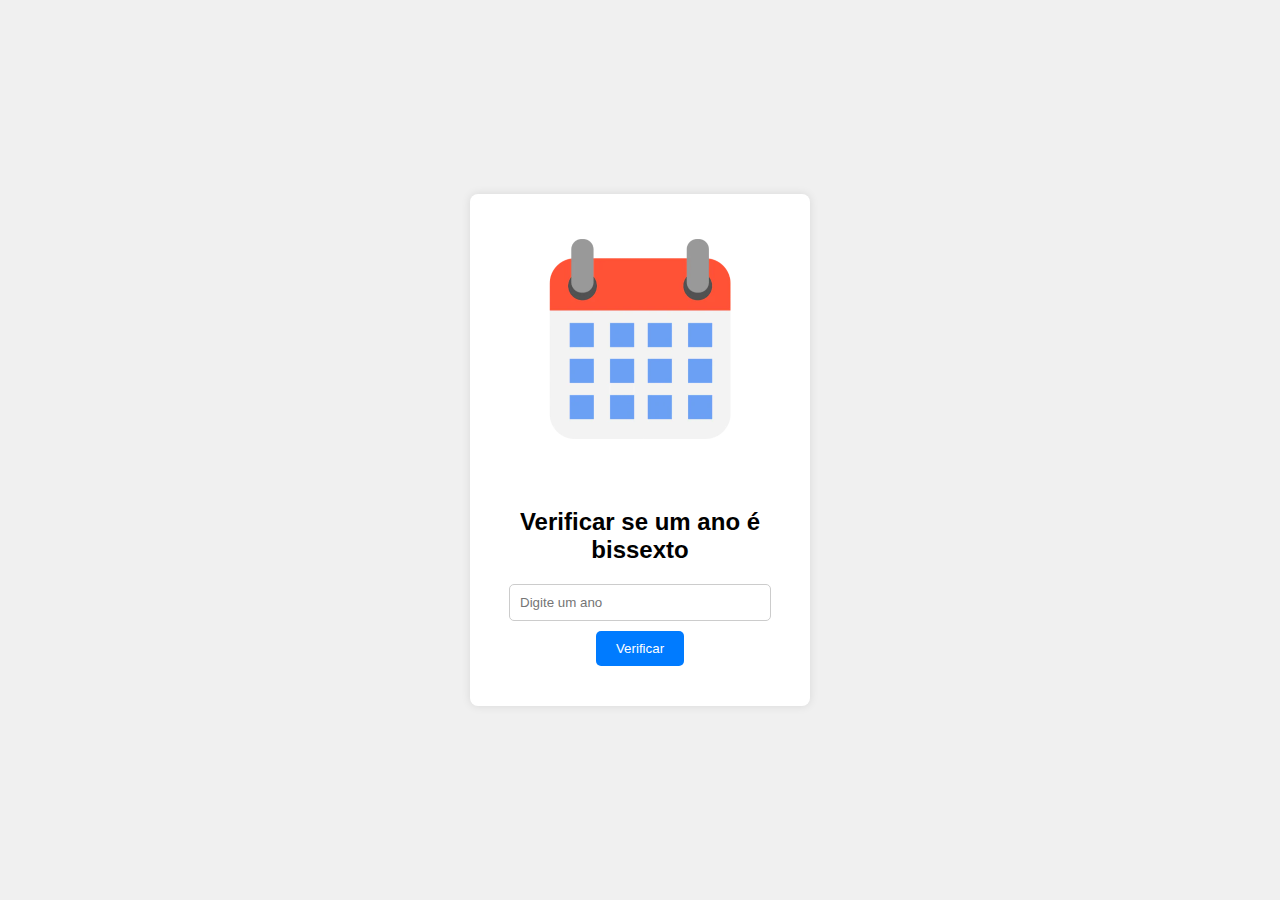
<file: anoBi/index.html>
<!DOCTYPE html>
<html lang="pt-BR">
<head>
    <meta charset="UTF-8">
    <meta name="viewport" content="width=device-width, initial-scale=1.0">
    <title>Verificar Ano Bissexto</title>
    <link rel="stylesheet" href="style.css">
</head>
<body>
    <div class="container">
        <img src="calendario.webp" alt="Imagem ilustrativa" class="imagem-ilustrativa">
        <h2>Verificar se um ano é bissexto</h2>
        <input type="number" id="ano" placeholder="Digite um ano">
        <button id="verificar">Verificar</button>
        <div id="resultado" class="resultado"></div>
    </div>
    <script src="script.js"></script>
</body>
</html>
</file>
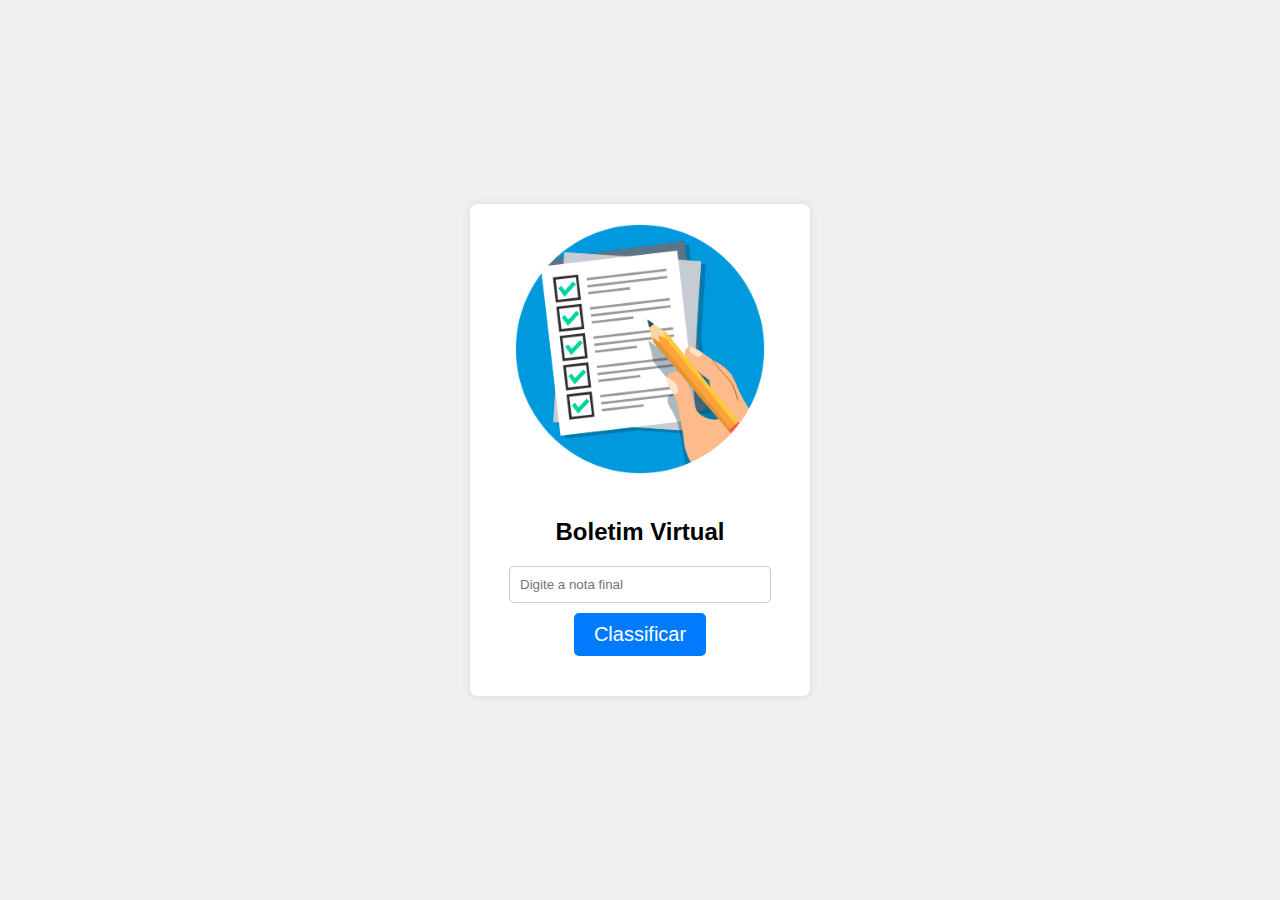
<file: boletimConceito/index.html>
<!DOCTYPE html>
<html lang="pt-BR">
<head>
    <meta charset="UTF-8">
    <meta name="viewport" content="width=device-width, initial-scale=1.0">
    <title>Classificação de Nota</title>
    <link rel="stylesheet" href="style.css">
</head>
<body>
    <div class="container">
        <img src="icone-prova.png" alt="Imagem ilustrativa" class="imagem-ilustrativa">
        <h2>Boletim Virtual</h2>
        <input type="number" id="nota" placeholder="Digite a nota final" min="0" max="10" step="0.1">
        <button id="classificar">Classificar</button>
        <div id="resultado" class="resultado"></div>
    </div>
    <script src="script.js"></script>
</body>
</html>
</file>
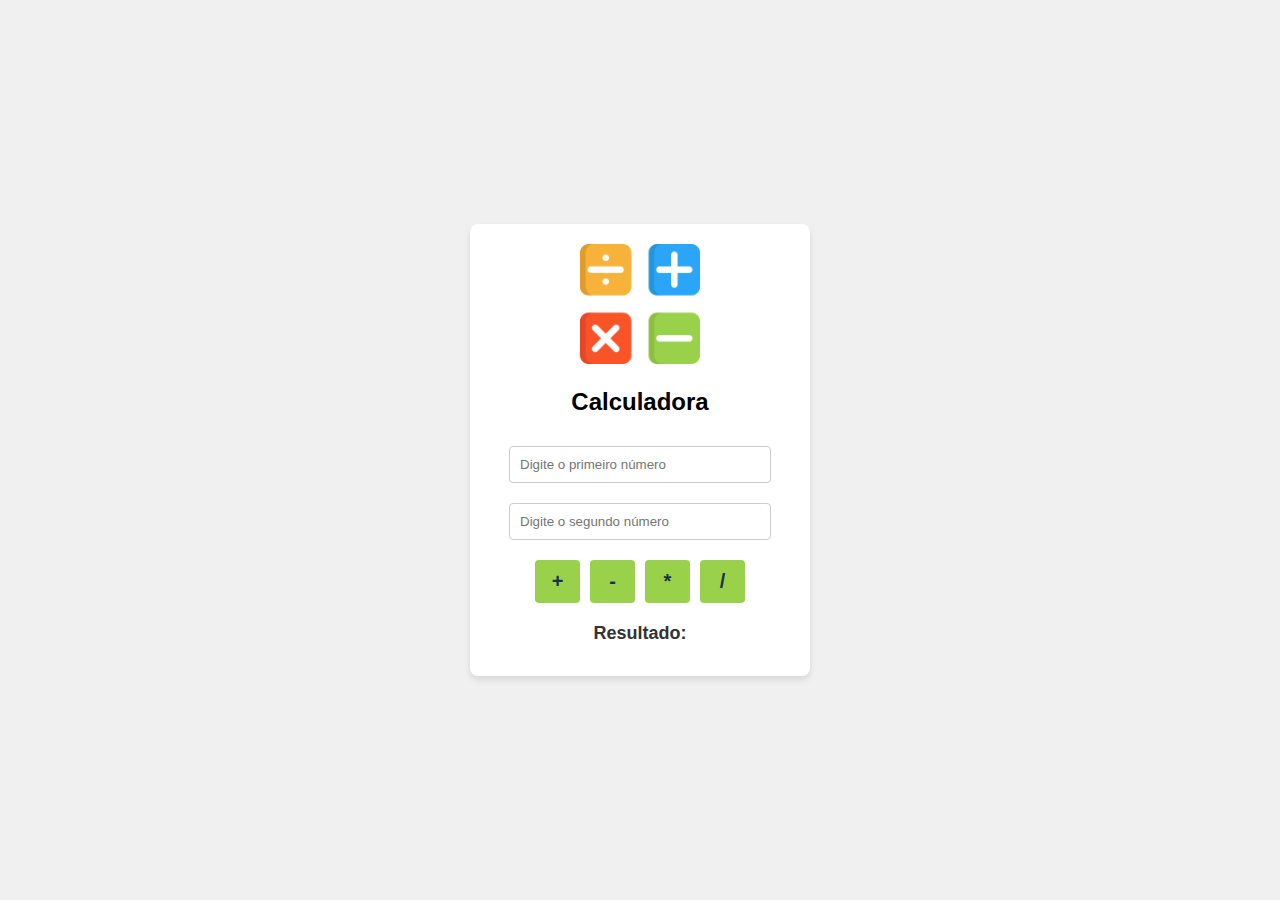
<file: calculadora/index.html>
<!DOCTYPE html>
<html lang="pt-br">
<head>
    <meta charset="UTF-8">
    <meta name="viewport" content="width=device-width, initial-scale=1.0">
    <title>Calculadora</title>
    <link rel="stylesheet" href="styles.css">
</head>
<body>

 
    <div class="calculator">
        <img src="workbooks.png" alt="Imagem ilustrativa" class="img-main">
        <h2>Calculadora</h2>
       
        <input type="number" id="number1" placeholder="Digite o primeiro número">
    
        <input type="number" id="number2" placeholder="Digite o segundo número">

        <div class="buttons">
            <button id="addButton">+</button>
            <button id="subtractButton">-</button>
            <button id="multiplyButton">*</button>
            <button id="divideButton">/</button>
        </div>
        <h1 id="resultDisplay">Resultado: </h1>
    </div>
    <script src="script.js"></script>
</body>
</html>
</file>
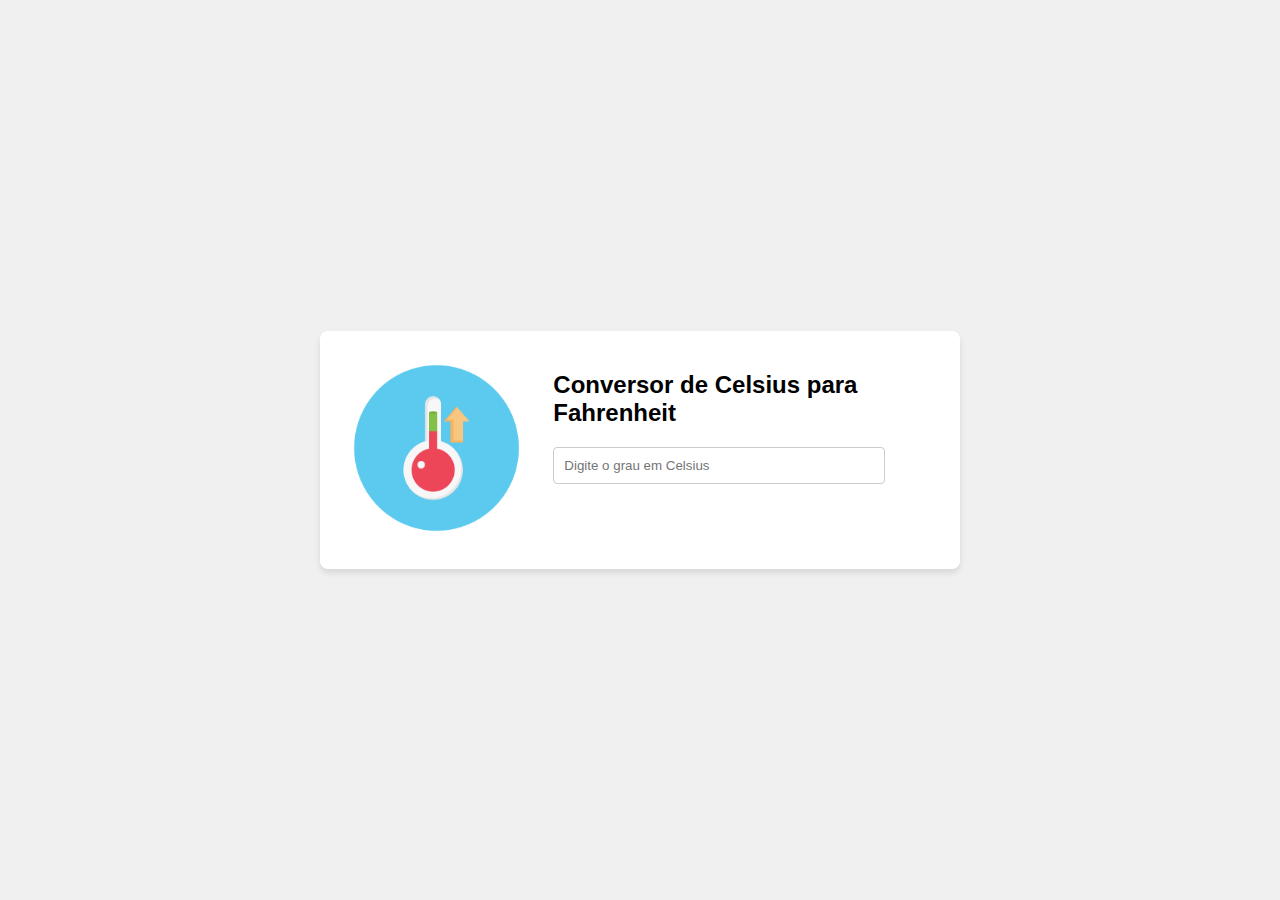
<file: Conversor/index.html>
<!DOCTYPE html>
<html lang="pt-br">
<head>
    <meta charset="UTF-8">
    <meta name="viewport" content="width=device-width, initial-scale=1.0">
    <title>Conversor de temperatura</title>

<link rel="stylesheet" href="styles.css">
</head>
<body>
    <div class="card">

        <div class="image-space">
            <img src="6388938.png" alt="Imagem de exemplo" id="displayImage">
        </div>

        <div class="content-space">
            <h2>Conversor de Celsius para Fahrenheit</h2>
            <input type="number" id="celsiusInput" placeholder="Digite o grau em Celsius">
        
            <h1 id="resultDisplay"></h1>
        </div>
    </div>

    <script src="script.js"></script>
</body>
</html>
</file>
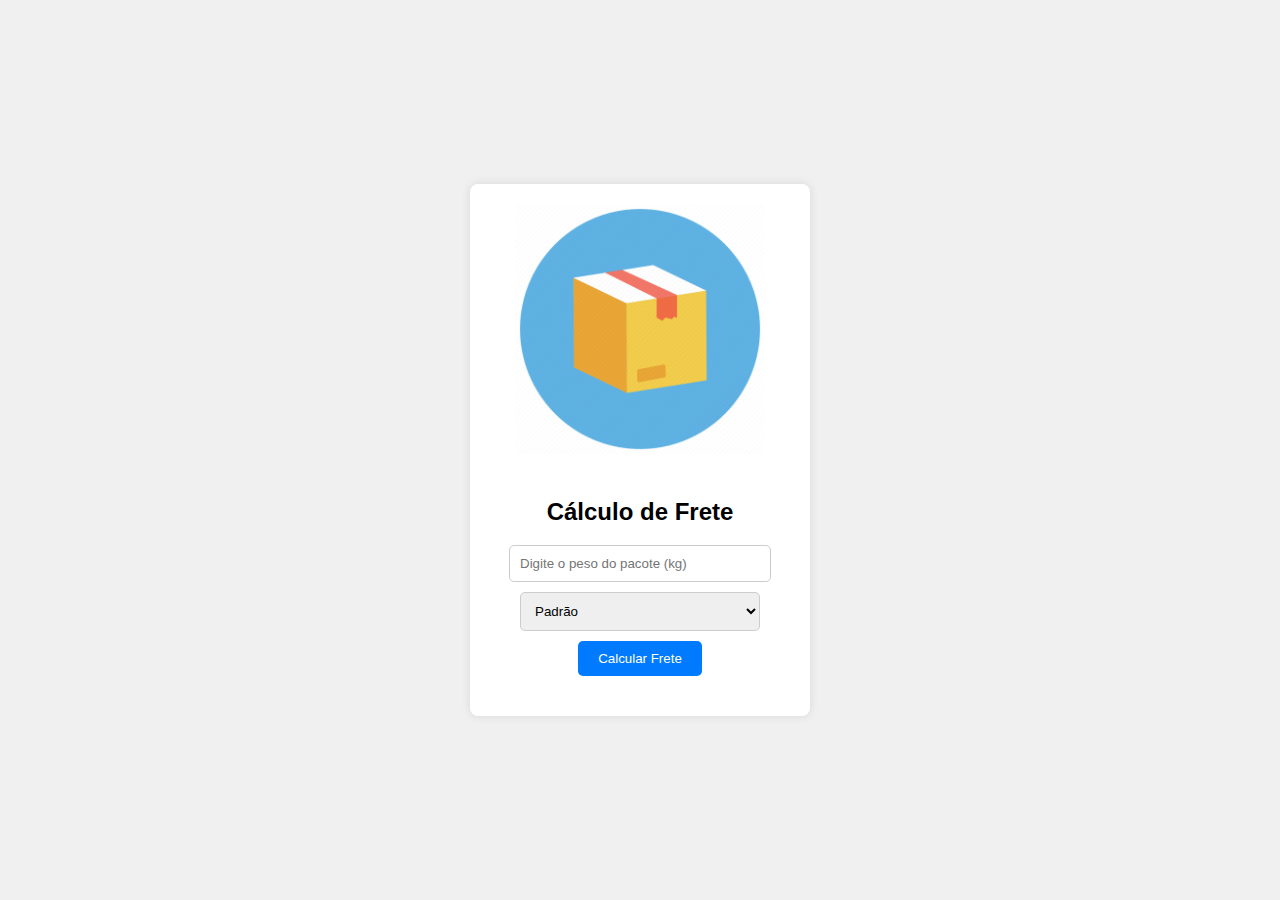
<file: correios/index.html>
<!DOCTYPE html>
<html lang="pt-BR">
<head>
    <meta charset="UTF-8">
    <meta name="viewport" content="width=device-width, initial-scale=1.0">
    <title>Cálculo de Frete</title>
    <link rel="stylesheet" href="styles.css">
</head>
<body>
    <div class="container">
        <img src="pacoteCorreios.webp" alt="Imagem ilustrativa" class="imagem-ilustrativa">
        <h2>Cálculo de Frete</h2>
        <input type="number" id="peso" placeholder="Digite o peso do pacote (kg)" min="0" step="0.01">
        <select id="modalidade">
            <option value="padrao">Padrão</option>
            <option value="expresso">Expresso</option>
            <option value="internacional">Internacional</option>
        </select>
        <button id="calcular">Calcular Frete</button>
        <div id="resultado" class="resultado"></div>
    </div>
    <script src="script.js"></script>
</body>
</html>
</file>
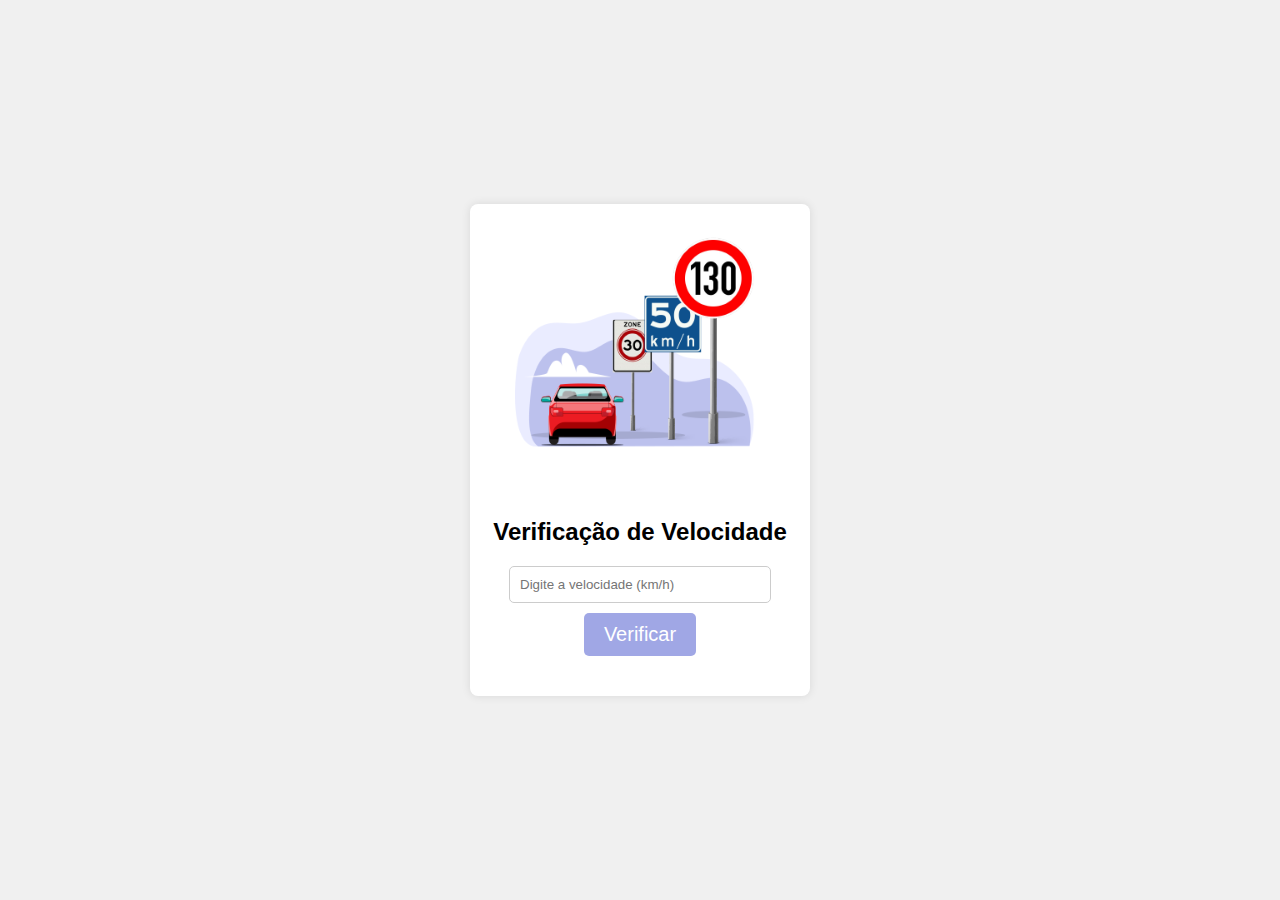
<file: multaLeveOuGrave/index.html>
<!DOCTYPE html>
<html lang="pt-BR">
<head>
    <meta charset="UTF-8">
    <meta name="viewport" content="width=device-width, initial-scale=1.0">
    <title>Verificar Velocidade</title>
    <link rel="stylesheet" href="styles.css">
</head>
<body>
    <div class="container">
        <img src="snelheid maxtheoy.png" alt="Imagem ilustrativa" class="imagem-ilustrativa">
        <h2>Verificação de Velocidade</h2>
        <input type="number" id="velocidade" placeholder="Digite a velocidade (km/h)" min="0">
        <button id="verificar">Verificar</button>
        <div id="resultado" class="resultado"></div>
    </div>
    <script src="script.js"></script>
</body>
</html>
</file>
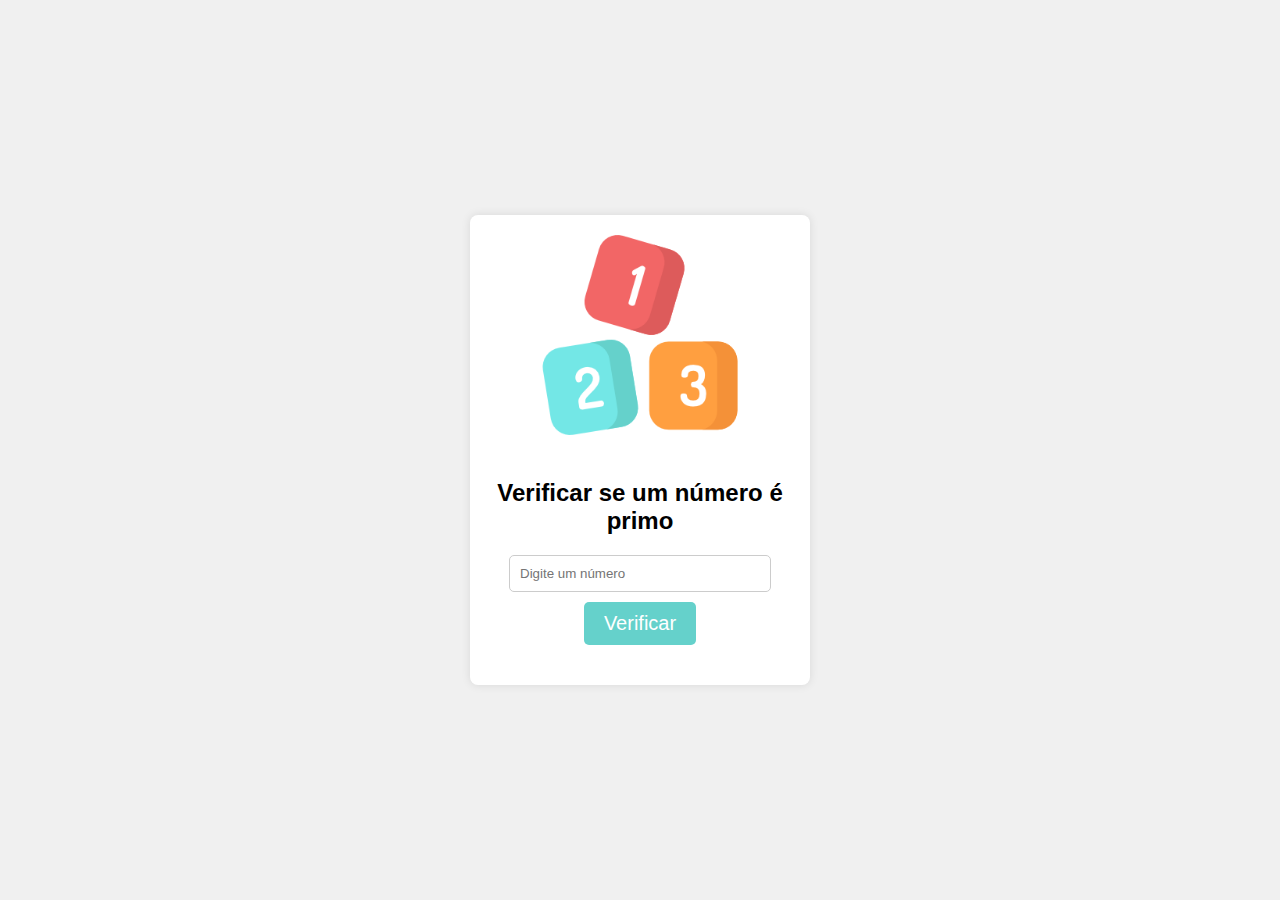
<file: numeroPrimo/index.html>
<!DOCTYPE html>
<html lang="pt-BR">
<head>
    <meta charset="UTF-8">
    <meta name="viewport" content="width=device-width, initial-scale=1.0">
    <title>Verificar Número Primo</title>
    <link rel="stylesheet" href="styles.css">
</head>
<body>
    <div class="container">
        <img src="numeros.png" alt="Imagem ilustrativa" class="imagem-ilustrativa">
        <h2>Verificar se um número é primo</h2>
        <input type="number" id="numero" placeholder="Digite um número" min="0" max="100">
        <button id="verificar">Verificar</button>
        <div id="resultado" class="resultado"></div>
    </div>
    <script src="script.js"></script>
</body>
</html>
</file>
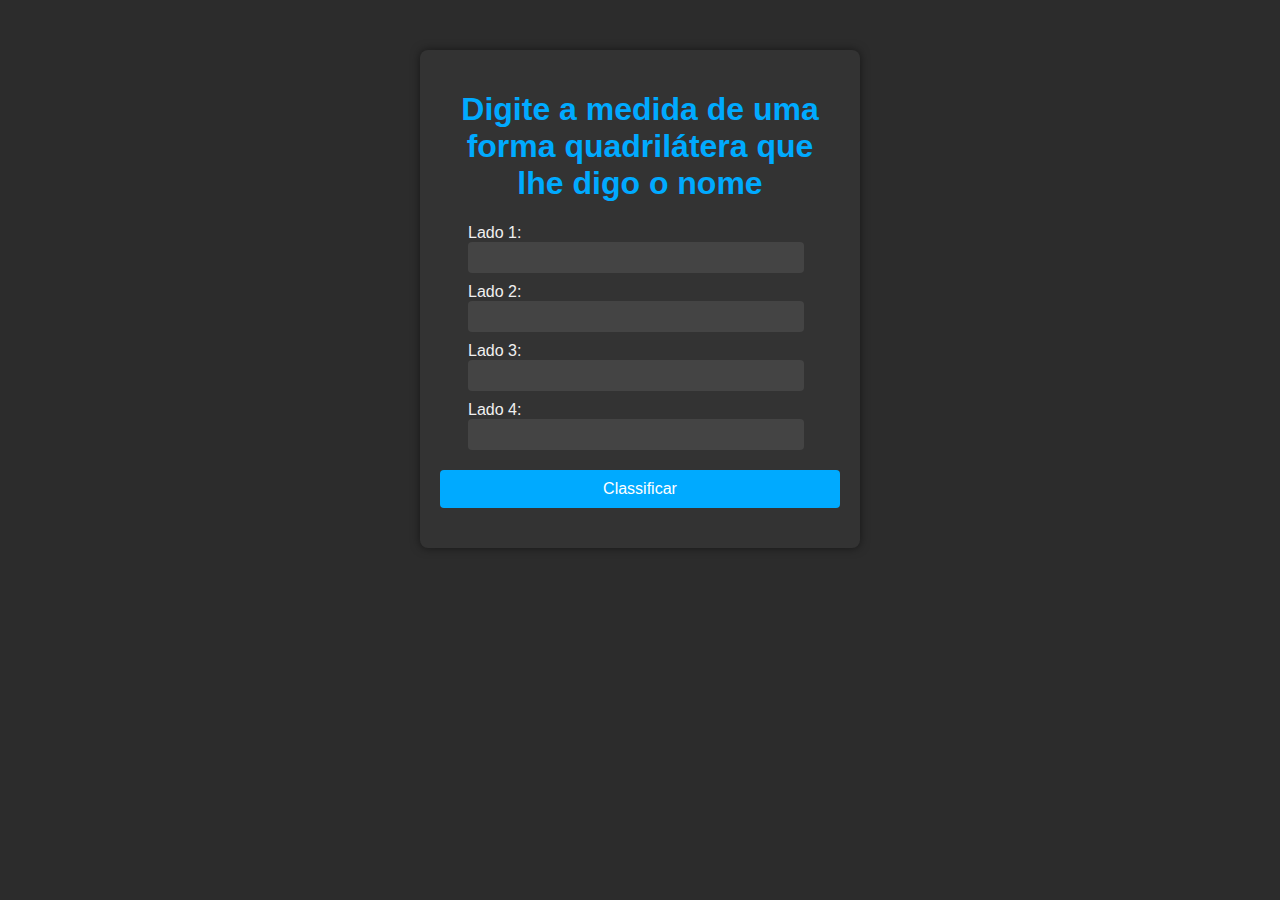
<file: quadrilateros/index.html>
<!DOCTYPE html>
<html lang="pt-BR">
<head>
    <meta charset="UTF-8">
    <meta name="viewport" content="width=device-width, initial-scale=1.0">
    <title>Classificador de Quadriláteros</title>
    <link rel="stylesheet" href="styles.css">
</head>
<body>
    <div class="container">
        <h1>Digite a medida de uma forma quadrilátera que lhe digo o nome</h1>
        <form id="quadrilateral-form">
            <label for="lado1">Lado 1:</label>
            <input type="number" id="lado1" required>
            <label for="lado2">Lado 2:</label>
            <input type="number" id="lado2" required>
            <label for="lado3">Lado 3:</label>
            <input type="number" id="lado3" required>
            <label for="lado4">Lado 4:</label>
            <input type="number" id="lado4" required>
            <button type="submit">Classificar</button>
        </form>
        <p id="resultado"></p>
    </div>
    <script src="script.js"></script>
</body>
</html>
</file>
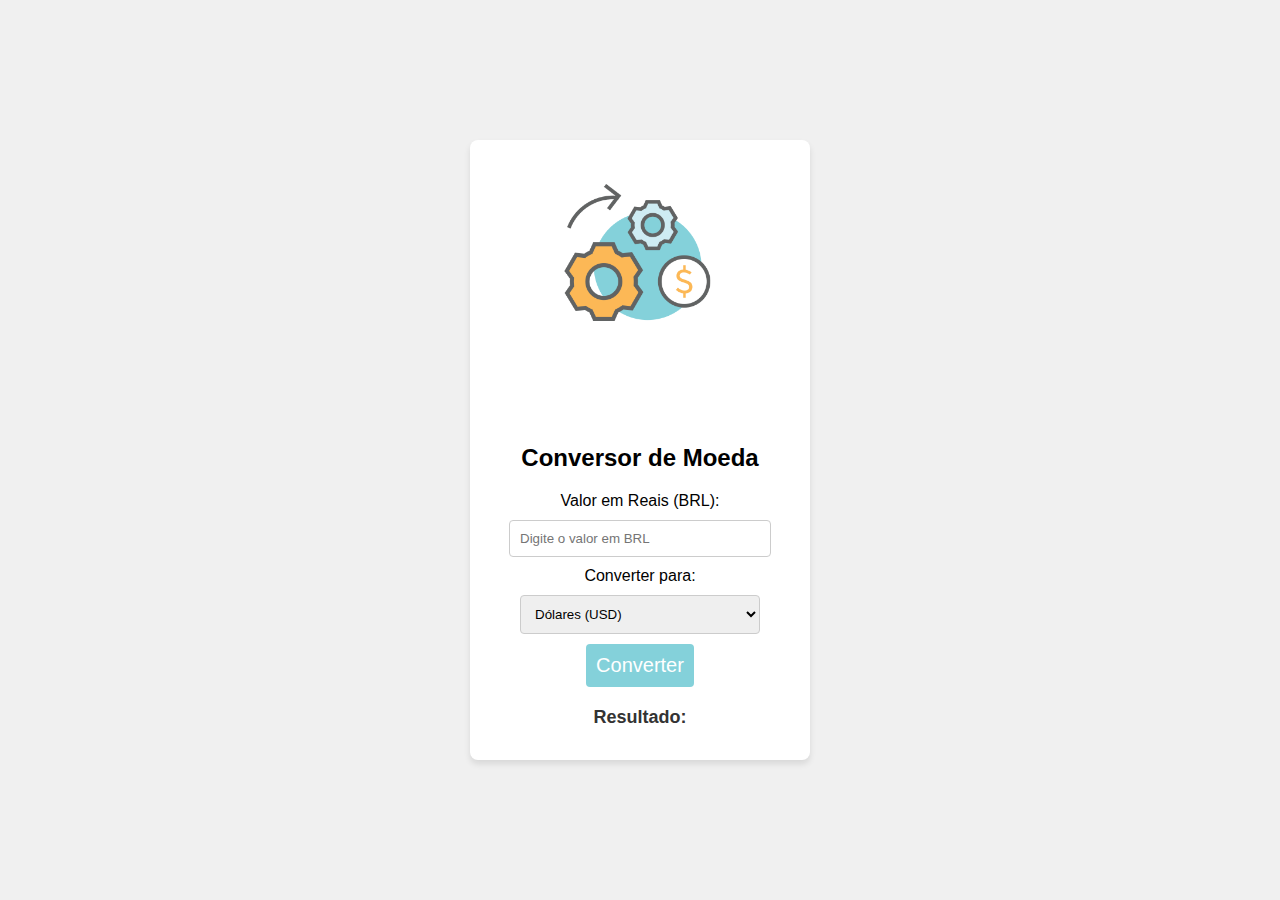
<file: realEuroDolar/index.html>
<!DOCTYPE html>
<html lang="pt-br">
<head>
    <meta charset="UTF-8">
    <meta name="viewport" content="width=device-width, initial-scale=1.0">
    <title>Conversor de Moeda</title>
    <link rel="stylesheet" href="styles.css">
</head>
<body>
    <div class="container">
        <img src="converterMoedas.png" alt="Imagem ilustrativa" class="img-main">
        <h2>Conversor de Moeda</h2>
        <label for="valorBRL">Valor em Reais (BRL):</label>
        <input type="number" id="valorBRL" placeholder="Digite o valor em BRL" step="0.01">
        <br>
        <label for="moeda">Converter para:</label>
        <select id="moeda">
            <option value="USD">Dólares (USD)</option>
            <option value="EUR">Euros (EUR)</option>
        </select>
        <br>
        <button id="botaoConverter">Converter</button>
        <h1 id="resultado">Resultado: </h1>
    </div>


    <script src="script.js"></script>
</body>
</html>
</file>
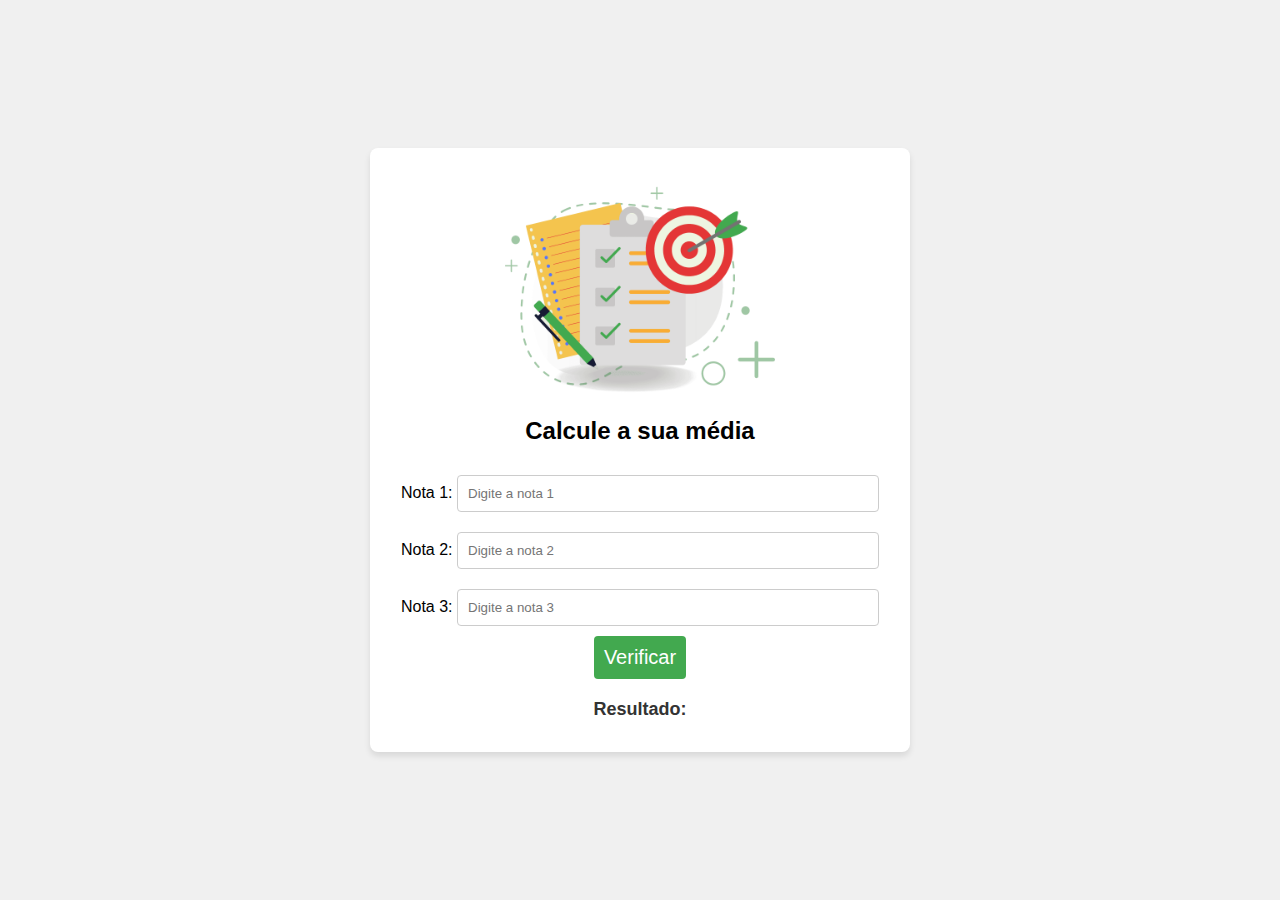
<file: verificaNota/index.html>
<!DOCTYPE html>
<html lang="pt-br">
<head>
    <meta charset="UTF-8">
    <meta name="viewport" content="width=device-width, initial-scale=1.0">
    <title>Média</title>
    <link rel="stylesheet" href="styles.css">
</head>
<body>


        <div class="calculadora">
            <img src="Estrategias_de_prova_para_o_enem_1.png" alt="Imagem Ilustrativa" class="img-main">
            <h2>Calcule a sua média</h2>
            <label for="nota1">Nota 1:</label>
            <input type="number" id="nota1" min="0" max="10" step="0.1" placeholder="Digite a nota 1">
            <br>
            <label for="nota2">Nota 2:</label>
            <input type="number" id="nota2" min="0" max="10" step="0.1" placeholder="Digite a nota 2">
            <br>
            <label for="nota3">Nota 3:</label>
            <input type="number" id="nota3" min="0" max="10" step="0.1" placeholder="Digite a nota 3">
            <br>
            <button id="verificarButton">Verificar</button>
            <h1 id="resultadoDisplay">Resultado: </h1>
        </div>
    </div>

    <script src="script.js"></script>
</body>
</html>
</file>
<file: anoBi/style.css>
body {
    font-family: Arial, sans-serif;
    display: flex;
    justify-content: center;
    align-items: center;
    height: 100vh;
    margin: 0;
    background-color: #f0f0f0;
}

.container {
    background-color: #fff;
    padding: 20px;
    border-radius: 8px;
    box-shadow: 0 0 10px rgba(0, 0, 0, 0.1);
    text-align: center;
    width: 300px;
}

.imagem-ilustrativa {
    width: 100%;
    max-width: 250px;
    height: auto;
    margin-bottom: 20px;
}

input[type="number"] {
    padding: 10px;
    width: 80%;
    margin-bottom: 10px;
    border-radius: 5px;
    border: 1px solid #ccc;
}

button {
    padding: 10px 20px;
    border: none;
    background-color: #007bff;
    color: #fff;
    border-radius: 5px;
    cursor: pointer;
}

button:hover {
    background-color: #0056b3;
}

.resultado {
    margin-top: 20px;
    font-size: 18px;
}
</file>
<file: boletimConceito/style.css>
body {
    font-family: Arial, sans-serif;
    display: flex;
    justify-content: center;
    align-items: center;
    height: 100vh;
    margin: 0;
    background-color: #f0f0f0;
}

.container {
    background-color: #fff;
    padding: 20px;
    border-radius: 8px;
    box-shadow: 0 0 10px rgba(0, 0, 0, 0.1);
    text-align: center;
    width: 300px;
}

.imagem-ilustrativa {
    width: 100%;
    max-width: 250px;
    height: auto;
    margin-bottom: 20px;
}

input[type="number"] {
    padding: 10px;
    width: 80%;
    margin-bottom: 10px;
    border-radius: 5px;
    border: 1px solid #ccc;
}

button {
    padding: 10px 20px;
    border: none;
    background-color: #007bff;
    color: #fff;
    border-radius: 5px;
    font-size: 20px;
    cursor: pointer;
}

button:hover {
    background-color: #0056b3;
}

.resultado {
    margin-top: 20px;
    font-size: 18px;
}
</file>
<file: calculadora/styles.css>
body {
    display: flex;
    flex-direction: column;
    justify-content: center;
    align-items: center;
    height: 100vh;
    margin: 0;
    background-color: #f0f0f0;
    font-family: Arial, sans-serif;
}

.image-container {
    margin-bottom: 20px; 
}

.img-main {
    width: 120px;
}

.calculator {
    background-color: #fff;
    padding: 20px;
    border-radius: 8px;
    box-shadow: 0 4px 6px rgba(0, 0, 0, 0.1);
    text-align: center;
    width: 300px;
}

h2 {
    margin-bottom: 20px;
}

input {
    width: 80%;
    padding: 10px;
    margin: 10px 0;
    border: 1px solid #ccc;
    border-radius: 4px;
}

.buttons {
    display: flex;
    gap: 10px;
    justify-content: center;
}

button {
    width: 45px;
    padding: 10px;
    margin-top: 10px;
    border: none;
    border-radius: 4px;
    background-color: #9AD14B;
    color: #18324d;
    font-size: 20px;
    font-weight: bold;
    cursor: pointer;
}

button:hover {
    background-color: #F7B239;
}

h1 {
    margin-top: 20px;
    font-size: 18px;
    color: #333;
}
</file>
<file: Conversor/styles.css>
body {
    display: flex;
    justify-content: center;
    align-items: center;
    height: 100vh;
    margin: 0;
    background-color: #f0f0f0;
    font-family: Arial, sans-serif;
}

.card {
    display: flex; /* Flex container para alinhar imagem e conteúdo lado a lado */
    background-color: #fff;
    padding: 20px;
    border-radius: 8px;
    box-shadow: 0 4px 6px rgba(0, 0, 0, 0.1);
    text-align: center;
    width: 600px; /* Largura total do card */
    justify-content: space-between; /* Espaço entre imagem e conteúdo */
}

.image-space {
    flex: 1; /* Ocupa 1 parte do espaço total */
    padding-right: 20px;
}

.image-space img {
    width: 100%;
    height: auto;
    border-radius: 8px;
}

.content-space {
    flex: 2; /* Ocupa 2 partes do espaço total */
    text-align: left;
}

h2 {
    margin-bottom: 20px;
}

input {
    width: 80%;
    padding: 10px;
    margin-bottom: 10px;
    border: 1px solid #ccc;
    border-radius: 4px;
}

h1 {
    margin-top: 10px;
    font-size: 18px;
    color: #333;
}
</file>
<file: correios/styles.css>
body {
    font-family: Arial, sans-serif;
    display: flex;
    justify-content: center;
    align-items: center;
    height: 100vh;
    margin: 0;
    background-color: #f0f0f0;
}

.container {
    background-color: #fff;
    padding: 20px;
    border-radius: 8px;
    box-shadow: 0 0 10px rgba(0, 0, 0, 0.1);
    text-align: center;
    width: 300px;
}

.imagem-ilustrativa {
    width: 300px;
    max-width: 250px;
    height: auto;
    margin-bottom: 20px;
}

input[type="number"], select {
    padding: 10px;
    width: 80%;
    margin-bottom: 10px;
    border-radius: 5px;
    border: 1px solid #ccc;
}

button {
    padding: 10px 20px;
    border: none;
    background-color: #007bff;
    color: #fff;
    border-radius: 5px;
    cursor: pointer;
}

button:hover {
    background-color: #0056b3;
}

.resultado {
    margin-top: 20px;
    font-size: 18px;
}
</file>
<file: multaLeveOuGrave/styles.css>
body {
    font-family: Arial, sans-serif;
    display: flex;
    justify-content: center;
    align-items: center;
    height: 100vh;
    margin: 0;
    background-color: #f0f0f0;
}

.container {
    background-color: #fff;
    padding: 20px;
    border-radius: 8px;
    box-shadow: 0 0 10px rgba(0, 0, 0, 0.1);
    text-align: center;
    width: 300px;
}

.imagem-ilustrativa {
    width: 300px;
    max-width: 250px;
    height: auto;
    margin-bottom: 20px;
}

input[type="number"] {
    padding: 10px;
    width: 80%;
    margin-bottom: 10px;
    border-radius: 5px;
    border: 1px solid #ccc;
}

button {
    padding: 10px 20px;
    border: none;
    background-color: #a0a7e5;
    color: #fff;
    border-radius: 5px;
    cursor: pointer;
    font-size: 20px;
}

button:hover {
    background-color: #0056b3;
}

.resultado {
    margin-top: 20px;
    font-size: 18px;
}
</file>
<file: numeroPrimo/styles.css>
body {
    font-family: Arial, sans-serif;
    display: flex;
    justify-content: center;
    align-items: center;
    height: 100vh;
    margin: 0;
    background-color: #f0f0f0;
}

.container {
    background-color: #fff;
    padding: 20px;
    border-radius: 8px;
    box-shadow: 0 0 10px rgba(0, 0, 0, 0.1);
    text-align: center;
    width: 300px;
}

.imagem-ilustrativa {
    width: 200px;
    max-width: 250px;
    height: auto;
    margin-bottom: 20px;
}

input[type="number"] {
    padding: 10px;
    width: 80%;
    margin-bottom: 10px;
    border-radius: 5px;
    border: 1px solid #ccc;
}

button {
    padding: 10px 20px;
    border: none;
    background-color: #65D1CB;
    color: #fff;
    border-radius: 5px;
    cursor: pointer;
    font-size: 20px;
}

button:hover {
    background-color: #F49138;
}

.resultado {
    margin-top: 20px;
    font-size: 18px;
}
</file>
<file: quadrilateros/styles.css>
body {
    background-color: #2c2c2c;
    color: #f0f0f0;
    font-family: Arial, sans-serif;
    margin: 0;
    padding: 0;
}

.container {
    max-width: 400px;
    margin: 50px auto;
    padding: 20px;
    background-color: #333;
    border-radius: 8px;
    box-shadow: 0 0 10px rgba(0, 0, 0, 0.5);
}

h1 {
    text-align: center;
    color: #00aaff;
}

label {
    display: block;
    margin-top: 10px;
    margin-left: 7%;
}

input[type="number"] {
    width: 80%;
    padding: 8px;
    margin-top: 5px;
    border: none;
    margin: 0 7%;
    border-radius: 4px;
    background-color: #444;
    color: #f0f0f0;
}

button {
    width: 100%;
    padding: 10px;
    margin-top: 20px;
    border: none;
    border-radius: 4px;
    background-color: #00aaff;
    color: #fff;
    cursor: pointer;
    font-size: 16px;
}

button:hover {
    background-color: #0088cc;
}

#resultado {
    margin-top: 20px;
    text-align: center;
    font-size: 18px;
}
</file>
<file: realEuroDolar/styles.css>
body {
    display: flex;
    justify-content: center;
    align-items: center;
    height: 100vh;
    margin: 0;
    background-color: #f0f0f0;
    font-family: Arial, sans-serif;
}

.container {
    background-color: #fff;
    padding: 20px;
    border-radius: 8px;
    box-shadow: 0 4px 6px rgba(0, 0, 0, 0.1);
    text-align: center;
    width: 300px;
}
.img-main {
    width: 300px;
    margin: -20px auto;
}

h2 {
    margin-bottom: 20px;
}

input, select {
    width: 80%;
    padding: 10px;
    margin: 10px 0;
    border: 1px solid #ccc;
    border-radius: 4px;
}

button {
    padding: 10px;
    border: none;
    border-radius: 4px;
    background-color: #84D1DA;
    color: white;
    font-size: 20px;
    cursor: pointer;
}

button:hover {
    background-color: #FCB856;
}

h1 {
    margin-top: 20px;
    font-size: 18px;
    color: #333;
}
</file>
<file: verificaNota/styles.css>
body {
    display: flex;
    justify-content: center;
    align-items: center;
    height: 100vh;
    margin: 0;
    background-color: #f0f0f0;
    font-family: Arial, sans-serif;
}

.container {
    display: flex;
    align-items: flex-start;
}

.imagem-container {
    margin-right: 20px;
}

.imagem-container img {
    max-width: 200px;
    height: auto;
    border-radius: 8px;
    box-shadow: 0 4px 6px rgba(0, 0, 0, 0.1);
}

.calculadora {
    background-color: #fff;
    padding: 20px;
    border-radius: 8px;
    box-shadow: 0 4px 6px rgba(0, 0, 0, 0.1);
    text-align: center;
    width: 500px;
}

h2 {
    margin-bottom: 20px;
}

input {
    width: 80%;
    padding: 10px;
    margin: 10px 0;
    border: 1px solid #ccc;
    border-radius: 4px;
}

button {
    padding: 10px;
    border: none;
    border-radius: 4px;
    background-color: #42A94F;
    color: white;
    font-size: 20px;
    cursor: pointer;
}

button:hover {
    background-color: #64c970;
}

h1 {
    margin-top: 20px;
    font-size: 18px;
    color: #333;
}

.img-main {
    width: 400px;
}
</file>
